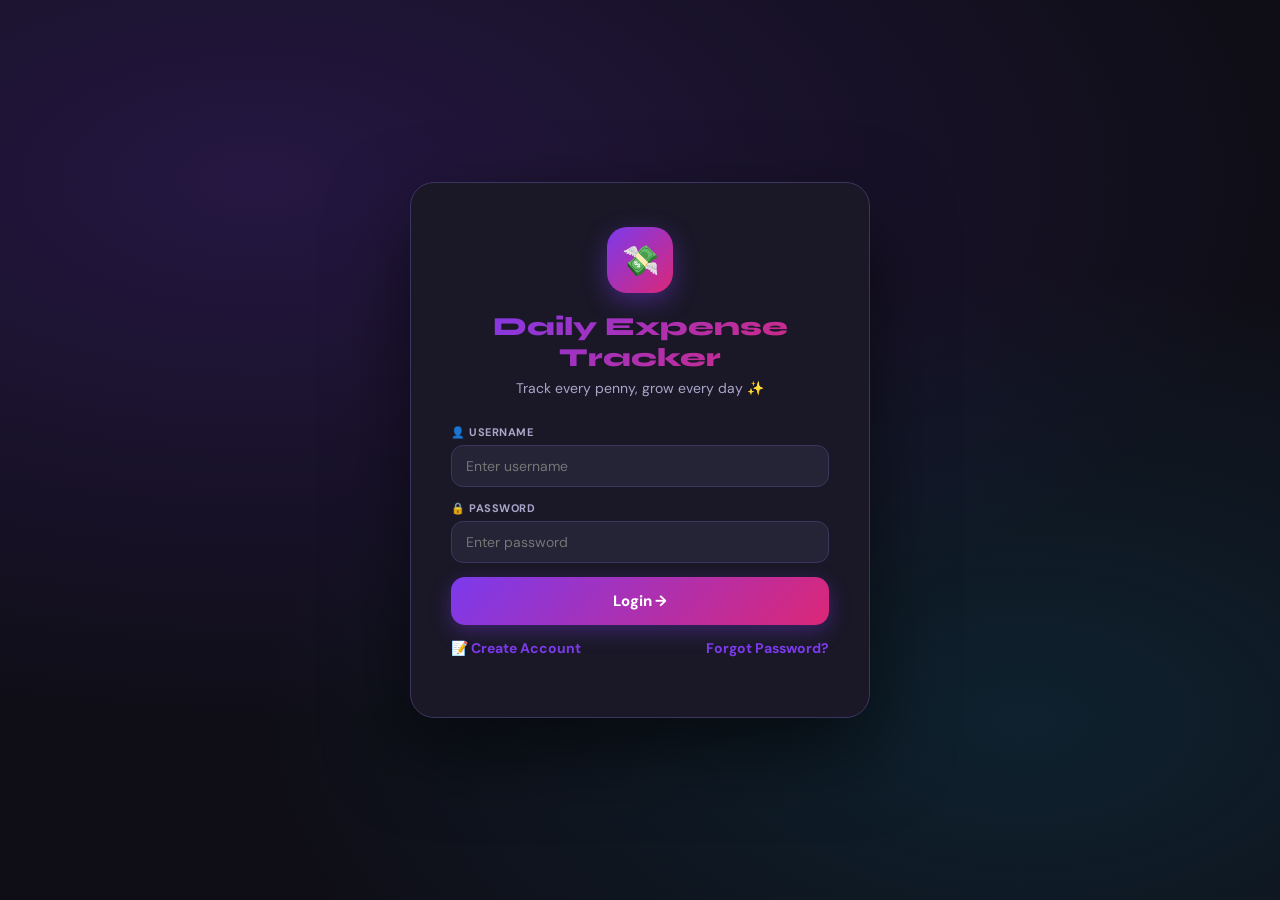
<file: index.html>
<!DOCTYPE html>
<html lang="en">
<head>
<meta charset="UTF-8"/>
<meta name="viewport" content="width=device-width, initial-scale=1.0"/>
<title>💸 Daily Expense Tracker</title>
<link href="https://fonts.googleapis.com/css2?family=Syne:wght@700;800;900&family=DM+Sans:wght@400;500;600;700&display=swap" rel="stylesheet"/>
<style>
/* ═══════════════════════════════════════════
   DAILY EXPENSE TRACKER — ALL STYLES
═══════════════════════════════════════════ */
:root{
  --c1:#7c3aed;--c2:#db2777;--c3:#0891b2;--c4:#059669;--c5:#d97706;
  --bg:#0f0e17;--bg2:#1a1827;--bg3:#252336;--bg4:#2e2b48;
  --text:#f8f7ff;--text2:#a9a6c9;--text3:#6b68a0;--border:#3a3660;
  --g1:linear-gradient(135deg,#7c3aed,#db2777);
  --g2:linear-gradient(135deg,#0891b2,#7c3aed);
  --g3:linear-gradient(135deg,#059669,#0891b2);
  --g4:linear-gradient(135deg,#d97706,#db2777);
  --g5:linear-gradient(135deg,#f59e0b,#ef4444);
  --g6:linear-gradient(135deg,#8b5cf6,#ec4899);
  --g7:linear-gradient(135deg,#06b6d4,#6366f1);
  --g8:linear-gradient(135deg,#10b981,#f59e0b);
}
*{box-sizing:border-box;margin:0;padding:0}
body{font-family:'DM Sans',sans-serif;background:var(--bg);color:var(--text);min-height:100vh;overflow-x:hidden}
h1,h2,h3,.syne{font-family:'Syne',sans-serif}
.hidden{display:none!important}
::-webkit-scrollbar{width:5px}
::-webkit-scrollbar-track{background:var(--bg2)}
::-webkit-scrollbar-thumb{background:var(--bg4);border-radius:99px}

/* INPUTS */
input,select,textarea{
  font-family:'DM Sans',sans-serif;font-size:14px;color:var(--text);
  background:var(--bg3);border:1.5px solid var(--border);border-radius:12px;
  padding:11px 14px;width:100%;outline:none;transition:border-color .2s,box-shadow .2s
}
input:focus,select:focus,textarea:focus{border-color:var(--c1);box-shadow:0 0 0 3px rgba(124,58,237,.15)}
select option{background:var(--bg3);color:var(--text)}
button{font-family:'DM Sans',sans-serif;cursor:pointer;border:none;border-radius:12px;transition:all .18s;font-weight:600}
button:active{transform:scale(.97)}

/* ── AUTH ── */
.auth-bg{
  min-height:100vh;display:flex;align-items:center;justify-content:center;
  padding:20px;background:var(--bg);position:relative;overflow:hidden
}
.auth-bg::before{
  content:'';position:absolute;inset:0;
  background:radial-gradient(ellipse 80% 60% at 20% 20%,rgba(124,58,237,.2),transparent),
             radial-gradient(ellipse 60% 50% at 80% 80%,rgba(8,145,178,.15),transparent);
  pointer-events:none
}
.auth-card{
  background:var(--bg2);border:1px solid var(--border);border-radius:24px;
  padding:44px 40px;width:100%;max-width:460px;position:relative;z-index:1;
  box-shadow:0 32px 80px rgba(0,0,0,.55)
}
.auth-logo{
  width:66px;height:66px;border-radius:20px;background:var(--g1);
  display:flex;align-items:center;justify-content:center;font-size:30px;
  margin:0 auto 18px;box-shadow:0 8px 24px rgba(124,58,237,.4)
}
.auth-title{
  font-size:26px;font-weight:900;text-align:center;margin-bottom:6px;
  background:var(--g1);-webkit-background-clip:text;-webkit-text-fill-color:transparent
}
.auth-sub{color:var(--text2);font-size:14px;text-align:center;margin-bottom:28px}
.field-lbl{font-size:11px;font-weight:700;color:var(--text2);display:block;margin-bottom:6px;text-transform:uppercase;letter-spacing:.5px}
.field-wrap{margin-bottom:14px}
.btn-primary{
  width:100%;padding:14px;background:var(--g1);color:#fff;font-size:15px;
  font-weight:800;border-radius:14px;margin-bottom:14px;
  box-shadow:0 6px 20px rgba(124,58,237,.35)
}
.btn-primary:hover{box-shadow:0 10px 28px rgba(124,58,237,.5);transform:translateY(-1px)}
.btn-link{background:none;color:var(--c1);font-size:14px;font-weight:700;padding:0}
.btn-link:hover{color:var(--c2)}
.btn-back{background:none;color:var(--c1);font-size:14px;font-weight:700;padding:0;display:block;margin-bottom:18px}
.auth-links{display:flex;justify-content:space-between;margin-bottom:16px}
.auth-demo{
  padding:12px 16px;background:var(--bg3);border-radius:12px;font-size:12px;
  color:var(--text2);text-align:center;border:1px dashed var(--border)
}
.auth-demo strong{color:var(--c1)}
.err-box{
  background:rgba(219,39,119,.12);border:1px solid rgba(219,39,119,.3);
  color:#f472b6;padding:11px 16px;border-radius:12px;font-size:13px;
  font-weight:600;margin-bottom:14px
}
.g2{display:grid;grid-template-columns:1fr 1fr;gap:12px}
.g2 .full{grid-column:1/-1}
.terms-row{display:flex;align-items:center;gap:8px;margin:10px 0 14px;font-size:13px;color:var(--text2)}
.terms-row input[type=checkbox]{width:16px;height:16px;accent-color:var(--c1);flex-shrink:0}
.link-clr{color:var(--c1);font-weight:700}

/* STEP DOTS */
.step-dots{display:flex;gap:10px;justify-content:center;margin-bottom:24px}
.step-dot{width:34px;height:34px;border-radius:50%;display:flex;align-items:center;justify-content:center;font-size:13px;font-weight:800;transition:all .3s}
.step-dot.active{background:var(--g4);color:#fff;box-shadow:0 4px 14px rgba(217,119,6,.4)}
.step-dot.done{background:var(--g3);color:#fff}
.step-dot.idle{background:var(--bg4);color:var(--text3)}
.otp-hint{font-size:12px;color:var(--text3);text-align:center;margin-bottom:14px}
.otp-hint strong{color:var(--c1)}
.fp-msg{margin-top:12px;padding:10px 14px;border-radius:10px;font-size:13px;font-weight:600}
.fp-msg.ok{background:rgba(5,150,105,.12);color:#34d399}
.fp-msg.fail{background:rgba(248,113,113,.12);color:#f87171}

/* ── APP LAYOUT ── */
.app-wrap{display:flex;min-height:100vh}
.sidebar{
  width:238px;background:linear-gradient(180deg,#0f0c29,#302b63,#24243e);
  display:flex;flex-direction:column;min-height:100vh;flex-shrink:0;
  border-right:1px solid var(--border)
}
.sb-brand{display:flex;align-items:center;gap:12px;padding:26px 20px 22px;border-bottom:1px solid rgba(255,255,255,.07)}
.sb-logo{width:46px;height:46px;border-radius:14px;background:var(--g1);display:flex;align-items:center;justify-content:center;font-size:22px;flex-shrink:0;box-shadow:0 4px 14px rgba(124,58,237,.35)}
.sb-title{font-size:15px;font-weight:900;color:var(--text)}
.sb-sub{font-size:11px;color:#a78bfa;font-weight:700;letter-spacing:.8px;text-transform:uppercase}
.sb-nav{padding:12px 10px;flex:1}
.sb-btn{
  width:100%;display:flex;align-items:center;gap:10px;padding:11px 14px;
  border-radius:14px;background:transparent;color:rgba(248,247,255,.45);
  font-size:14px;font-weight:500;margin-bottom:3px;text-align:left;
  border-left:3px solid transparent;transition:all .15s
}
.sb-btn:hover{background:rgba(124,58,237,.1);color:var(--text)}
.sb-btn.active{
  background:linear-gradient(135deg,rgba(124,58,237,.28),rgba(219,39,119,.16));
  color:#fff;font-weight:800;border-left-color:#a78bfa
}
.sb-btn span{font-size:18px}
.sb-footer{padding:14px 10px 20px;border-top:1px solid rgba(255,255,255,.07)}
.sb-user-info{display:flex;align-items:center;gap:10px;padding:10px;background:rgba(255,255,255,.05);border-radius:12px;margin-bottom:10px}
.sb-av{width:38px;height:38px;border-radius:50%;display:flex;align-items:center;justify-content:center;font-weight:900;font-size:14px;color:#fff;font-family:'Syne',sans-serif;flex-shrink:0}
.sb-av img{width:38px;height:38px;border-radius:50%;object-fit:cover}
.sb-uname{font-size:13px;font-weight:700;color:var(--text);overflow:hidden;text-overflow:ellipsis;white-space:nowrap}
.sb-uemail{font-size:11px;color:var(--text3);overflow:hidden;text-overflow:ellipsis;white-space:nowrap}
.btn-logout{width:100%;padding:9px 14px;background:rgba(219,39,119,.12);border:1px solid rgba(219,39,119,.25)!important;color:#f472b6;font-size:13px;font-weight:700}
.btn-logout:hover{background:rgba(219,39,119,.22)}

/* MAIN */
.main-col{flex:1;display:flex;flex-direction:column;min-width:0}
.topbar{
  background:var(--bg2);border-bottom:1px solid var(--border);
  padding:16px 26px;display:flex;align-items:center;justify-content:space-between;
  box-shadow:0 2px 12px rgba(0,0,0,.2)
}
.topbar-title{font-size:20px;font-weight:900;background:var(--g1);-webkit-background-clip:text;-webkit-text-fill-color:transparent}
.topbar-date{font-size:12px;color:var(--text2);margin-top:2px}
.btn-pdf{padding:9px 20px;background:var(--g3);color:#fff;font-size:13px;font-weight:700;box-shadow:0 4px 14px rgba(5,150,105,.3)}
.btn-pdf:hover{box-shadow:0 6px 20px rgba(5,150,105,.45);transform:translateY(-1px)}
.content{flex:1;padding:24px;overflow-y:auto;max-height:calc(100vh - 65px)}

/* TAB PAGES */
.tab-page{animation:fadeIn .22s ease}
@keyframes fadeIn{from{opacity:0;transform:translateY(6px)}to{opacity:1;transform:translateY(0)}}

/* STAT CARDS */
.stats-grid{display:grid;grid-template-columns:repeat(auto-fit,minmax(180px,1fr));gap:14px;margin-bottom:22px}
.stat-card{
  border-radius:20px;padding:22px 20px;color:#fff;cursor:pointer;
  position:relative;overflow:hidden;transition:transform .2s,box-shadow .2s;
  box-shadow:0 6px 24px rgba(0,0,0,.2)
}
.stat-card::before{content:'';position:absolute;top:-30%;right:-10%;width:100px;height:100px;border-radius:50%;background:rgba(255,255,255,.07)}
.stat-card:hover{transform:translateY(-4px);box-shadow:0 12px 36px rgba(0,0,0,.28)}
.s-icon{font-size:28px;margin-bottom:10px}
.s-lbl{font-size:11px;font-weight:700;opacity:.75;text-transform:uppercase;letter-spacing:.8px;margin-bottom:4px}
.s-val{font-size:24px;font-weight:900;font-family:'Syne',sans-serif}
.s-sub{font-size:12px;opacity:.7;margin-top:4px}

/* CARDS */
.card{background:var(--bg2);border:1px solid var(--border);border-radius:20px;padding:22px}
.card.no-pad{padding:0;overflow:hidden}
.card-title{font-size:15px;font-weight:800;color:var(--text);margin-bottom:16px}
.two-col{display:grid;grid-template-columns:1.6fr 1fr;gap:14px}

/* BAR */
.bar-wrap{margin-bottom:13px}
.bar-top{display:flex;justify-content:space-between;font-size:13px;margin-bottom:5px}
.bar-bg{height:8px;background:var(--bg4);border-radius:99px;overflow:hidden}
.bar-fill{height:8px;border-radius:99px;transition:width .6s ease}

/* EXPENSE ROWS */
.exp-row{display:flex;align-items:center;gap:12px;padding:13px 18px;border-bottom:1px solid var(--bg3);transition:background .1s}
.exp-row:hover{background:var(--bg3)}
.exp-row:last-child{border-bottom:none}
.exp-icon{width:44px;height:44px;border-radius:13px;display:flex;align-items:center;justify-content:center;font-size:20px;flex-shrink:0}
.exp-desc{font-weight:700;font-size:14px;color:var(--text)}
.exp-meta{font-size:11px;color:var(--text3);margin-top:2px}
.cat-badge{display:inline-block;padding:1px 8px;border-radius:99px;font-size:10px;font-weight:700;margin-right:5px}
.exp-amt{font-weight:900;font-size:16px;font-family:'Syne',sans-serif;color:#f87171}
.btn-del{padding:3px 10px;background:rgba(248,113,113,.1);border:1px solid rgba(248,113,113,.25)!important;color:#f87171;border-radius:7px;font-size:11px;font-weight:700;margin-top:4px;display:block}
.btn-del:hover{background:rgba(248,113,113,.22)}

/* FORM PANEL */
.form-panel{background:var(--bg2);border:2px solid var(--c1);border-radius:20px;padding:26px;margin-bottom:20px;animation:slideDown .25s ease}
@keyframes slideDown{from{opacity:0;transform:translateY(-10px)}to{opacity:1;transform:translateY(0)}}
.panel-title{font-size:15px;font-weight:900;background:var(--g1);-webkit-background-clip:text;-webkit-text-fill-color:transparent;margin-bottom:18px}
.form-actions{display:flex;gap:10px;margin-top:16px}
.btn-save{padding:12px 32px;background:var(--g1);color:#fff;font-size:14px;font-weight:800;border-radius:14px;box-shadow:0 4px 16px rgba(124,58,237,.3)}
.btn-save:hover{box-shadow:0 6px 24px rgba(124,58,237,.45);transform:translateY(-1px)}
.btn-cancel{padding:12px 16px;background:var(--bg4);color:var(--text2);font-size:14px;font-weight:700;border-radius:14px}
.btn-cancel:hover{background:var(--bg3)}
.top-actions{margin-bottom:16px}
.btn-add{padding:10px 24px;background:var(--g1);color:#fff;font-size:14px;font-weight:800;border-radius:14px;box-shadow:0 4px 14px rgba(124,58,237,.3)}
.btn-add:hover{box-shadow:0 6px 20px rgba(124,58,237,.45);transform:translateY(-1px)}

/* FILTER */
.filter-bar{background:var(--bg2);border:1px solid var(--border);border-radius:16px;padding:14px 16px;margin-bottom:14px;display:flex;gap:10px;flex-wrap:wrap;align-items:flex-end}
.fi{min-width:120px}
.fi.grow{flex:1}
.filter-bar input,.filter-bar select{padding:8px 12px;font-size:13px;border-radius:10px}
.btn-clear{padding:8px 14px;background:var(--bg4);color:var(--text2);font-size:13px;border-radius:10px}
.btn-clear:hover{background:var(--bg3)}
.summary-bar{display:flex;justify-content:space-between;align-items:center;padding:10px 16px;background:linear-gradient(135deg,rgba(124,58,237,.1),rgba(8,145,178,.07));border-radius:13px;border:1px solid rgba(124,58,237,.2);margin-bottom:13px;font-size:13px;font-weight:600;color:var(--text2)}
.summary-total{font-size:16px;font-weight:900;font-family:'Syne',sans-serif;background:var(--g4);-webkit-background-clip:text;-webkit-text-fill-color:transparent}

/* PILLS */
.tab-pills{display:flex;gap:5px;background:var(--bg3);padding:5px;border-radius:13px;width:fit-content;margin-bottom:14px}
.pill{padding:7px 16px;border-radius:10px;font-size:13px;font-weight:700;background:transparent;color:var(--text2)}
.pill.active{background:var(--g1);color:#fff;box-shadow:0 2px 10px rgba(124,58,237,.3)}

/* LEDGER */
.led-row{display:flex;align-items:center;gap:12px;padding:13px 18px;border-bottom:1px solid var(--bg3);transition:background .1s}
.led-row:hover{background:var(--bg3)}
.led-row:last-child{border-bottom:none}
.led-row.settled{opacity:.45}
.badge-lent{background:rgba(8,145,178,.15);color:#38bdf8;padding:2px 8px;border-radius:99px;font-size:11px;font-weight:700}
.badge-borrowed{background:rgba(5,150,105,.15);color:#34d399;padding:2px 8px;border-radius:99px;font-size:11px;font-weight:700}
.btn-settle{padding:3px 10px;background:rgba(52,211,153,.1);border:1px solid rgba(52,211,153,.25)!important;color:#34d399;border-radius:7px;font-size:11px;font-weight:700}
.btn-settle.reopen{background:rgba(251,191,36,.1);border-color:rgba(251,191,36,.25)!important;color:#fbbf24}
.type-toggle{display:flex;gap:10px;margin-bottom:16px}
.type-btn{flex:1;padding:12px;border-radius:13px;font-size:14px;font-weight:800;background:var(--bg4);color:var(--text2)}
.type-btn.al{background:var(--g2);color:#fff;box-shadow:0 4px 14px rgba(8,145,178,.3)}
.type-btn.ab{background:var(--g3);color:#fff;box-shadow:0 4px 14px rgba(5,150,105,.3)}

/* BUDGET */
.budget-grid{display:grid;grid-template-columns:repeat(auto-fit,minmax(260px,1fr));gap:14px}
.bud-card{background:var(--bg2);border:1px solid var(--border);border-radius:18px;padding:22px}
.bud-card.over{border-color:rgba(248,113,113,.4)}
.over-badge{font-size:11px;padding:3px 10px;background:rgba(248,113,113,.15);color:#f87171;border-radius:99px;font-weight:800}

/* REPORTS */
.mode-row{display:flex;justify-content:space-between;align-items:center;padding:11px 0;border-bottom:1px solid var(--bg3)}
.mode-row:last-child{border-bottom:none}
.mode-dot{width:12px;height:12px;border-radius:50%;flex-shrink:0}

/* PROFILE */
.profile-banner{height:170px;border-radius:22px 22px 0 0;position:relative;overflow:hidden;cursor:default;transition:filter .2s}
.banner-overlay{position:absolute;inset:0;background:rgba(0,0,0,.38);display:flex;align-items:center;justify-content:center;color:#fff;font-size:14px;font-weight:700;opacity:0;transition:opacity .2s;pointer-events:none}
.profile-banner.editable{cursor:pointer}
.profile-banner.editable:hover .banner-overlay{opacity:1}
.profile-body{padding:0 28px 28px}
.profile-top-row{display:flex;align-items:flex-end;gap:16px;margin-top:-46px;margin-bottom:20px}
.av-wrap{position:relative;display:inline-block;flex-shrink:0}
.av-circle{width:92px;height:92px;border-radius:50%;border:4px solid var(--bg2);box-shadow:0 4px 20px rgba(0,0,0,.4);display:flex;align-items:center;justify-content:center;font-weight:900;font-size:32px;color:#fff;font-family:'Syne',sans-serif;overflow:hidden}
.av-circle img{width:100%;height:100%;object-fit:cover}
.av-edit-btn{position:absolute;bottom:2px;right:2px;width:28px;height:28px;border-radius:50%;background:var(--g1);border:2.5px solid var(--bg2);display:flex;align-items:center;justify-content:center;font-size:13px;cursor:pointer}
.prof-name-col{flex:1;padding-bottom:6px}
.prof-name{font-size:22px;font-weight:900;font-family:'Syne',sans-serif;color:var(--text)}
.prof-sub-txt{font-size:13px;color:var(--text2);margin-top:3px}
.info-grid{display:grid;grid-template-columns:1fr 1fr;gap:12px}
.info-grid .full{grid-column:1/-1}
.info-chip{padding:14px 16px;background:var(--bg3);border-radius:14px;border:1px solid var(--border)}
.ic-lbl{font-size:11px;color:var(--text3);font-weight:700;text-transform:uppercase;letter-spacing:.5px;margin-bottom:4px}
.ic-val{font-size:14px;font-weight:700;color:var(--text)}
.grad-picker{display:flex;gap:8px;flex-wrap:wrap;margin-top:10px}
.gswatch{width:28px;height:28px;border-radius:50%;cursor:pointer;border:2px solid transparent;transition:transform .15s,border-color .15s}
.gswatch:hover{transform:scale(1.15)}
.gswatch.sel{border-color:#fff;transform:scale(1.3)}
.btn-edit-profile{padding:10px 22px;background:var(--g1);color:#fff;font-size:14px;font-weight:800;border-radius:14px;box-shadow:0 4px 14px rgba(124,58,237,.3);white-space:nowrap}
.btn-edit-profile:hover{box-shadow:0 6px 20px rgba(124,58,237,.45);transform:translateY(-1px)}
.btn-prof-save{padding:10px 22px;background:var(--g3);color:#fff;font-size:14px;font-weight:800;border-radius:14px;box-shadow:0 4px 14px rgba(5,150,105,.3)}

/* TOAST */
#toast{position:fixed;bottom:28px;right:28px;padding:14px 22px;border-radius:14px;font-weight:700;font-size:14px;z-index:9999;display:flex;align-items:center;gap:8px;box-shadow:0 8px 32px rgba(0,0,0,.35);transition:opacity .3s,transform .3s}
#toast.success{background:var(--g3);color:#fff}
#toast.error{background:var(--g4);color:#fff}
.empty-state{padding:48px;text-align:center;color:var(--text3);font-size:15px}
</style>
</head>
<body>

<!-- ══════════════════════════════════════
     TOAST
══════════════════════════════════════ -->
<div id="toast" class="hidden"></div>

<!-- ══════════════════════════════════════
     PAGE: LOGIN
══════════════════════════════════════ -->
<div id="pg-login" class="auth-bg">
  <div class="auth-card">
    <div class="auth-logo">💸</div>
    <h1 class="auth-title">Daily Expense Tracker</h1>
    <p class="auth-sub">Track every penny, grow every day ✨</p>
    <div class="field-wrap"><label class="field-lbl">👤 Username</label><input id="li-user" placeholder="Enter username"/></div>
    <div class="field-wrap"><label class="field-lbl">🔒 Password</label><input id="li-pass" type="password" placeholder="Enter password" onkeydown="if(event.key==='Enter')doLogin()"/></div>
    <div id="li-err" class="err-box hidden"></div>
    <button class="btn-primary" onclick="doLogin()">Login →</button>
    <div class="auth-links">
      <button class="btn-link" onclick="goPg('pg-register')">📝 Create Account</button>
      <button class="btn-link" onclick="goPg('pg-forgot')">Forgot Password?</button>
    </div>
  </div>
</div>

<!-- ══════════════════════════════════════
     PAGE: REGISTER
══════════════════════════════════════ -->
<div id="pg-register" class="auth-bg hidden">
  <div class="auth-card" style="max-width:500px">
    <button class="btn-back" onclick="goPg('pg-login')">← Back to Login</button>
    <div class="auth-logo" style="background:var(--g3)">🚀</div>
    <h1 class="auth-title" style="background:var(--g3);-webkit-background-clip:text">Create Account</h1>
    <p class="auth-sub">Join thousands tracking smarter today!</p>
    <div class="g2">
      <div class="field-wrap full"><label class="field-lbl">👤 Full Name</label><input id="rg-name" placeholder="John Doe"/></div>
      <div class="field-wrap full"><label class="field-lbl">📧 Email</label><input id="rg-email" type="email" placeholder="you@email.com"/></div>
      <div class="field-wrap"><label class="field-lbl">🔑 Username</label><input id="rg-user" placeholder="johndoe"/></div>
      <div class="field-wrap"><label class="field-lbl">📱 Phone</label><input id="rg-phone" placeholder="+91 9876543210"/></div>
      <div class="field-wrap"><label class="field-lbl">🔒 Password</label><input id="rg-pass" type="password" placeholder="Min 4 chars"/></div>
      <div class="field-wrap"><label class="field-lbl">🔒 Confirm</label><input id="rg-confirm" type="password" placeholder="Repeat password"/></div>
    </div>
    <div class="terms-row">
      <input type="checkbox" id="rg-terms"/>
      <label for="rg-terms">I agree to <span class="link-clr">Terms & Privacy Policy</span></label>
    </div>
    <div id="rg-err" class="err-box hidden"></div>
    <button class="btn-primary" style="background:var(--g3)" onclick="doRegister()">Create Account 🎉</button>
  </div>
</div>

<!-- ══════════════════════════════════════
     PAGE: FORGOT PASSWORD
══════════════════════════════════════ -->
<div id="pg-forgot" class="auth-bg hidden">
  <div class="auth-card">
    <button class="btn-back" onclick="goPg('pg-login')">← Back to Login</button>
    <div class="auth-logo" style="background:var(--g4)">🔑</div>
    <h1 class="auth-title" style="background:var(--g4);-webkit-background-clip:text">Reset Password</h1>
    <p class="auth-sub">We'll help you get back in</p>
    <div class="step-dots">
      <div class="step-dot active" id="sd1">1</div>
      <div class="step-dot idle" id="sd2">2</div>
      <div class="step-dot idle" id="sd3">3</div>
    </div>
    <div id="fp-s1">
      <div class="field-wrap"><label class="field-lbl">📧 Registered Email</label><input id="fp-email" type="email" placeholder="you@email.com"/></div>
      <button class="btn-primary" style="background:var(--g4)" onclick="fpS1()">Send OTP →</button>
    </div>
    <div id="fp-s2" class="hidden">
      <div class="field-wrap"><label class="field-lbl">🔢 Enter OTP</label><input id="fp-otp" placeholder="123456" style="letter-spacing:8px;font-size:22px;font-weight:800;text-align:center"/></div>
      <p class="otp-hint">Demo OTP: <strong>123456</strong></p>
      <button class="btn-primary" style="background:var(--g4)" onclick="fpS2()">Verify OTP →</button>
    </div>
    <div id="fp-s3" class="hidden">
      <div class="field-wrap"><label class="field-lbl">🔒 New Password</label><input id="fp-newpw" type="password" placeholder="Min 4 characters"/></div>
      <button class="btn-primary" style="background:var(--g3)" onclick="fpS3()">Reset Password ✓</button>
    </div>
    <div id="fp-msg" class="fp-msg hidden"></div>
  </div>
</div>

<!-- ══════════════════════════════════════
     PAGE: MAIN APP
══════════════════════════════════════ -->
<div id="pg-app" class="hidden">
<div class="app-wrap">

  <!-- SIDEBAR -->
  <aside class="sidebar">
    <div class="sb-brand">
      <div class="sb-logo">💸</div>
      <div><div class="sb-title">Daily Expense</div><div class="sb-sub">Tracker Pro</div></div>
    </div>
    <nav class="sb-nav">
      <button class="sb-btn active" onclick="goTab('dashboard')" id="nav-dashboard"><span>🏠</span> Dashboard</button>
      <button class="sb-btn" onclick="goTab('expenses')" id="nav-expenses"><span>💳</span> Expenses</button>
      <button class="sb-btn" onclick="goTab('ledger')" id="nav-ledger"><span>🤝</span> Ledger</button>
      <button class="sb-btn" onclick="goTab('budget')" id="nav-budget"><span>🎯</span> Budget</button>
      <button class="sb-btn" onclick="goTab('reports')" id="nav-reports"><span>📊</span> Reports</button>
      <button class="sb-btn" onclick="goTab('profile')" id="nav-profile"><span>👤</span> Profile</button>
    </nav>
    <div class="sb-footer">
      <div class="sb-user-info"><div class="sb-av" id="sb-av"></div><div class="sb-user-text"><div class="sb-uname" id="sb-uname"></div><div class="sb-uemail" id="sb-uemail"></div></div></div>
      <button class="btn-logout" onclick="doLogout()">🚪 Logout</button>
    </div>
  </aside>

  <!-- MAIN -->
  <div class="main-col">
    <header class="topbar">
      <div><div class="topbar-title" id="topbar-title">Dashboard 🏠</div><div class="topbar-date" id="topbar-date"></div></div>
      <button class="btn-pdf" onclick="doPrint()">🖨️ Print / PDF</button>
    </header>
    <main class="content">

      <!-- DASHBOARD -->
      <div id="tab-dashboard" class="tab-page">
        <div class="stats-grid" id="dash-stats"></div>
        <div class="two-col">
          <div class="card"><div class="card-title">📊 Category Breakdown</div><div id="dash-cats"></div></div>
          <div class="card"><div class="card-title">🕐 Recent Expenses</div><div id="dash-recent"></div></div>
        </div>
        <div class="card" id="dash-pend-wrap" style="margin-top:14px">
          <div class="card-title">⏳ Pending Settlements</div>
          <div id="dash-pend"></div>
        </div>
      </div>

      <!-- EXPENSES -->
      <div id="tab-expenses" class="tab-page hidden">
        <div class="top-actions">
          <button class="btn-add" id="btne" onclick="togExpForm()">✨ Add New Expense</button>
        </div>
        <div id="exp-panel" class="form-panel hidden">
          <div class="panel-title">➕ New Expense</div>
          <div class="g2">
            <div class="field-wrap"><label class="field-lbl">💰 Amount (₹)</label><input id="e-amt" type="number" placeholder="0.00" min="0"/></div>
            <div class="field-wrap"><label class="field-lbl">📅 Date</label><input id="e-date" type="date"/></div>
            <div class="field-wrap full"><label class="field-lbl">📝 Description</label><input id="e-desc" placeholder="What did you spend on?"/></div>
            <div class="field-wrap"><label class="field-lbl">🏷️ Category</label><select id="e-cat"></select></div>
            <div class="field-wrap"><label class="field-lbl">💳 Payment Mode</label><select id="e-mode"></select></div>
          </div>
          <div class="form-actions">
            <button class="btn-save" onclick="addExpense()">Save Expense →</button>
            <button class="btn-cancel" onclick="togExpForm()">Cancel</button>
          </div>
        </div>
        <div class="filter-bar">
          <div class="fi grow"><label class="field-lbl">🔍 Search</label><input id="f-s" placeholder="Search..." oninput="renderExp()"/></div>
          <div class="fi"><label class="field-lbl">Category</label><select id="f-cat" onchange="renderExp()"><option value="">All</option></select></div>
          <div class="fi"><label class="field-lbl">From</label><input id="f-from" type="date" onchange="renderExp()"/></div>
          <div class="fi"><label class="field-lbl">To</label><input id="f-to" type="date" onchange="renderExp()"/></div>
          <button class="btn-clear" onclick="clearF()">Clear</button>
        </div>
        <div class="summary-bar"><span id="exp-cnt" style="color:var(--text2)"></span><span class="summary-total" id="exp-tot"></span></div>
        <div class="card no-pad"><div id="exp-list"></div></div>
      </div>

      <!-- LEDGER -->
      <div id="tab-ledger" class="tab-page hidden">
        <div class="stats-grid" id="led-stats" style="grid-template-columns:repeat(3,1fr)"></div>
        <div class="top-actions" style="margin-top:4px">
          <button class="btn-add" id="btnl" onclick="togLedForm()">➕ Add Entry</button>
        </div>
        <div id="led-panel" class="form-panel hidden">
          <div class="panel-title">➕ New Ledger Entry</div>
          <div class="type-toggle">
            <button id="lt-lent" class="type-btn al" onclick="setLT('lent')">⬆️ I Lent</button>
            <button id="lt-bor" class="type-btn" onclick="setLT('borrowed')">⬇️ I Borrowed</button>
          </div>
          <div class="g2">
            <div class="field-wrap"><label class="field-lbl">👤 Person Name</label><input id="l-name" placeholder="Name"/></div>
            <div class="field-wrap"><label class="field-lbl">💰 Amount (₹)</label><input id="l-amt" type="number" placeholder="0.00"/></div>
            <div class="field-wrap"><label class="field-lbl">📅 Date</label><input id="l-date" type="date"/></div>
            <div class="field-wrap"><label class="field-lbl">📝 Note</label><input id="l-note" placeholder="Reason (optional)"/></div>
          </div>
          <div class="form-actions">
            <button class="btn-save" onclick="addLed()">Save →</button>
            <button class="btn-cancel" onclick="togLedForm()">Cancel</button>
          </div>
        </div>
        <div class="tab-pills">
          <button class="pill active" onclick="setLV('all')" id="lv-all">All</button>
          <button class="pill" onclick="setLV('lent')" id="lv-lent">⬆️ Lent</button>
          <button class="pill" onclick="setLV('borrowed')" id="lv-borrowed">⬇️ Borrowed</button>
          <button class="pill" onclick="setLV('pending')" id="lv-pending">⏳ Pending</button>
        </div>
        <div class="card no-pad"><div id="led-list"></div></div>
      </div>

      <!-- BUDGET -->
      <div id="tab-budget" class="tab-page hidden">
        <div class="card" style="margin-bottom:20px">
          <div class="card-title">🎯 Set Monthly Budget</div>
          <div class="filter-bar" style="margin-bottom:0;border:none;padding:0;background:transparent">
            <div class="fi grow"><label class="field-lbl">Category</label><select id="b-cat"></select></div>
            <div class="fi grow"><label class="field-lbl">💰 Monthly Limit (₹)</label><input id="b-lim" type="number" placeholder="5000"/></div>
            <button class="btn-save" style="margin-top:22px" onclick="saveBud()">Save</button>
          </div>
        </div>
        <div id="bud-grid" class="budget-grid"></div>
      </div>

      <!-- REPORTS -->
      <div id="tab-reports" class="tab-page hidden">
        <div class="filter-bar" style="margin-bottom:20px">
          <div class="fi"><label class="field-lbl">📅 Month</label><select id="rp-month" onchange="renderRep()"></select></div>
          <button class="btn-pdf" style="margin-top:22px" onclick="doPrint()">📄 Download PDF</button>
        </div>
        <div class="stats-grid" id="rp-stats"></div>
        <div class="two-col" style="margin-top:14px">
          <div class="card"><div class="card-title">📊 Category Breakdown</div><div id="rp-cats"></div></div>
          <div class="card"><div class="card-title">💳 Payment Modes</div><div id="rp-modes"></div></div>
        </div>
      </div>

      <!-- PROFILE -->
      <div id="tab-profile" class="tab-page hidden" style="max-width:700px">
        <div class="card no-pad" style="border-radius:22px;overflow:hidden;margin-bottom:16px">
          <div class="profile-banner" id="prof-banner" onclick="bannerClick()">
            <div class="banner-overlay" id="banner-ov">🖼️ Change Banner</div>
          </div>
          <input type="file" accept="image/*" id="bannerInput" style="display:none" onchange="loadBanner(this)"/>
          <input type="file" accept="image/*" id="avatarInput" style="display:none" onchange="loadAvatar(this)"/>
          <div class="profile-body">
            <div class="profile-top-row">
              <div class="av-wrap">
                <div class="av-circle" id="prof-av"></div>
                <div class="av-edit-btn hidden" id="av-edit" onclick="avatarInput.click()">📷</div>
              </div>
              <div class="prof-name-col">
                <div class="prof-name" id="prof-nm"></div>
                <div class="prof-sub-txt" id="prof-st"></div>
              </div>
              <div id="prof-actions"></div>
            </div>
            <!-- VIEW -->
            <div id="prof-view">
              <div class="info-grid">
                <div class="info-chip"><div class="ic-lbl">📧 Email</div><div class="ic-val" id="pv-email"></div></div>
                <div class="info-chip"><div class="ic-lbl">📱 Phone</div><div class="ic-val" id="pv-phone"></div></div>
                <div class="info-chip"><div class="ic-lbl">👤 Username</div><div class="ic-val" id="pv-user"></div></div>
                <div class="info-chip"><div class="ic-lbl">📅 Joined</div><div class="ic-val" id="pv-join"></div></div>
                <div class="info-chip full" id="bio-chip"><div class="ic-lbl">💬 Bio</div><div class="ic-val" id="pv-bio"></div></div>
              </div>
            </div>
            <!-- EDIT -->
            <div id="prof-edit" class="hidden">
              <div class="g2">
                <div class="field-wrap full"><label class="field-lbl">👤 Full Name</label><input id="pe-name"/></div>
                <div class="field-wrap"><label class="field-lbl">📧 Email</label><input id="pe-email" type="email"/></div>
                <div class="field-wrap"><label class="field-lbl">📱 Phone</label><input id="pe-phone" placeholder="+91 XXXXXXXXXX"/></div>
                <div class="field-wrap full"><label class="field-lbl">💬 Bio</label><textarea id="pe-bio" rows="2" placeholder="Tell something about yourself..."></textarea></div>
              </div>
              <label class="field-lbl" style="margin-top:14px;display:block">🎨 Banner Color</label>
              <div class="grad-picker" id="grad-picker"></div>
            </div>
          </div>
        </div>
        <div class="stats-grid" id="prof-stats" style="grid-template-columns:repeat(3,1fr)"></div>
      </div>

    </main>
  </div>
</div>
</div>

<!-- ══════════════════════════════════════  JAVASCRIPT  ══════════════════════════════════════ -->
<script>
// ═══ CONSTANTS ═══
const GRADS=['var(--g1)','var(--g2)','var(--g3)','var(--g4)','var(--g5)','var(--g6)','var(--g7)','var(--g8)'];
const GRADS_CSS=['linear-gradient(135deg,#7c3aed,#db2777)','linear-gradient(135deg,#0891b2,#7c3aed)','linear-gradient(135deg,#059669,#0891b2)','linear-gradient(135deg,#d97706,#db2777)','linear-gradient(135deg,#f59e0b,#ef4444)','linear-gradient(135deg,#8b5cf6,#ec4899)','linear-gradient(135deg,#06b6d4,#6366f1)','linear-gradient(135deg,#10b981,#f59e0b)'];
const CC={'Food & Dining':'#7c3aed','Transport':'#0891b2','Shopping':'#d97706','Bills & Utilities':'#059669','Medical':'#ef4444','Entertainment':'#db2777','Education':'#8b5cf6','Rent & Housing':'#14b8a6','Personal Care':'#f97316','Other':'#6b7280'};
const CI={'Food & Dining':'🍽️','Transport':'🚗','Shopping':'🛍️','Bills & Utilities':'💡','Medical':'💊','Entertainment':'🎬','Education':'📚','Rent & Housing':'🏠','Personal Care':'💅','Other':'📦'};
const MC={'Cash':'#10b981','UPI':'#7c3aed','Card':'#d97706','Net Banking':'#0891b2','Cheque':'#8b5cf6','Wallet':'#db2777'};
const CATS=Object.keys(CC);
const MODES=['Cash','UPI','Card','Net Banking','Cheque','Wallet'];

// ═══ DATABASE ═══
const DB={
  users:[
    {id:1,name:'John Doe',email:'john@example.com',username:'john',password:'1234',phone:'9876543210',joinDate:'2024-01-01',bio:'Tracking every penny! 💪',avatar:null,bannerImg:null,bannerGrad:0},
    {id:2,name:'Admin User',email:'admin@example.com',username:'admin',password:'admin123',phone:'',joinDate:'2024-01-01',bio:'',avatar:null,bannerImg:null,bannerGrad:1}
  ],
  expenses:[
    {id:1,userId:1,amount:45.50,category:'Food & Dining',description:'Lunch at cafe',date:'2025-05-08',mode:'UPI'},
    {id:2,userId:1,amount:120.00,category:'Transport',description:'Uber ride to office',date:'2025-05-08',mode:'Card'},
    {id:3,userId:1,amount:899.00,category:'Shopping',description:'New shoes',date:'2025-05-07',mode:'Card'},
    {id:4,userId:1,amount:299.00,category:'Bills & Utilities',description:'Electricity bill',date:'2025-05-06',mode:'Net Banking'},
    {id:5,userId:1,amount:55.00,category:'Food & Dining',description:'Coffee & snacks',date:'2025-05-05',mode:'Cash'},
    {id:6,userId:1,amount:1500.0,category:'Rent & Housing',description:'Apartment rent',date:'2025-05-04',mode:'Net Banking'},
    {id:7,userId:1,amount:200.00,category:'Entertainment',description:'Movie tickets',date:'2025-05-03',mode:'UPI'},
    {id:8,userId:1,amount:350.00,category:'Medical',description:'Pharmacy',date:'2025-05-02',mode:'Cash'},
  ],
  ledger:[
    {id:1,userId:1,type:'lent',name:'Rahul Sharma',amount:500,date:'2025-05-05',note:'Dinner split',settled:false},
    {id:2,userId:1,type:'borrowed',name:'Amit Kumar',amount:1000,date:'2025-05-03',note:'Emergency',settled:false},
    {id:3,userId:1,type:'lent',name:'Priya Singh',amount:200,date:'2025-04-30',note:'Cab fare',settled:true},
    {id:4,userId:1,type:'borrowed',name:'Neha Gupta',amount:300,date:'2025-04-28',note:'Grocery',settled:true},
  ],
  budgets:[
    {id:1,userId:1,category:'Food & Dining',limit:3000},
    {id:2,userId:1,category:'Transport',limit:2000},
    {id:3,userId:1,category:'Shopping',limit:5000},
  ]
};

const STORAGE_KEY='expenseTrackerData';

function saveData(){
  const payload={
    users:DB.users,
    expenses:DB.expenses,
    ledger:DB.ledger,
    budgets:DB.budgets,
    nextId:NID
  };
  localStorage.setItem(STORAGE_KEY,JSON.stringify(payload));
}

function loadData(){
  try{
    const stored=localStorage.getItem(STORAGE_KEY);
    if(stored){
      const payload=JSON.parse(stored);
      if(payload&&payload.users){
        DB.users=payload.users;
        DB.expenses=payload.expenses||[];
        DB.ledger=payload.ledger||[];
        DB.budgets=payload.budgets||[];
        NID={
          e:payload.nextId?.e||NID.e,
          l:payload.nextId?.l||NID.l,
          u:payload.nextId?.u||NID.u
        };
      }
    }
  }catch(err){console.warn('Unable to load saved data',err);}
}

let NID={e:9,l:5,u:3};
let CU=null;
let fpUser=null;
let addE=false,addL=false,ledT='lent',ledV='all',profEd=false,selGrad=0;

const fmt=n=>'₹'+parseFloat(n).toLocaleString('en-IN',{minimumFractionDigits:2,maximumFractionDigits:2});
const tod=()=>new Date().toISOString().split('T')[0];
const ini=n=>n.split(' ').map(w=>w[0]).join('').toUpperCase().slice(0,2);
const sm=(a,k)=>a.reduce((s,e)=>s+(k?e[k]:e),0);
const uExp=()=>DB.expenses.filter(e=>e.userId===CU.id);
const uLed=()=>DB.ledger.filter(l=>l.userId===CU.id);
const uBud=()=>DB.budgets.filter(b=>b.userId===CU.id);
function cTot(exps){const c={};exps.forEach(e=>c[e.category]=(c[e.category]||0)+e.amount);return c;}

// ═══ TOAST ═══
function toast(msg,type='success'){
  const t=document.getElementById('toast');
  t.textContent=(type==='success'?'✅ ':'❌ ')+msg;
  t.className=type;t.classList.remove('hidden');
  t.style.opacity='1';t.style.transform='translateY(0)';
  setTimeout(()=>{t.style.opacity='0';t.style.transform='translateY(10px)';setTimeout(()=>t.classList.add('hidden'),300);},2800);
}

// ═══ PAGE NAV ═══
function goPg(id){
  ['pg-login','pg-register','pg-forgot','pg-app'].forEach(p=>document.getElementById(p).classList.add('hidden'));
  document.getElementById(id).classList.remove('hidden');
}

// ═══ AUTH ═══
function doLogin(){
  const u=document.getElementById('li-user').value.trim();
  const p=document.getElementById('li-pass').value;
  const user=DB.users.find(x=>x.username===u&&x.password===p);
  if(user){
    CU=user;
    toast('Login successful! 🎉');
    initApp();
  } else {
    const e=document.getElementById('li-err');
    e.textContent='❌ Invalid username or password!';
    e.classList.remove('hidden');
    setTimeout(()=>e.classList.add('hidden'),3000);
  }
}

function doRegister(){
  const name=document.getElementById('rg-name').value.trim();
  const email=document.getElementById('rg-email').value.trim();
  const user=document.getElementById('rg-user').value.trim();
  const phone=document.getElementById('rg-phone').value.trim();
  const pass=document.getElementById('rg-pass').value;
  const confirm=document.getElementById('rg-confirm').value;
  const terms=document.getElementById('rg-terms').checked;
  const err=document.getElementById('rg-err');
  const se=m=>{err.textContent='❌ '+m;err.classList.remove('hidden');setTimeout(()=>err.classList.add('hidden'),3500)};
  if(!name||!email||!user||!pass)return se('All fields are required!');
  if(pass!==confirm)return se('Passwords do not match!');
  if(pass.length<4)return se('Password must be at least 4 characters!');
  if(!terms)return se('Please accept Terms & Privacy Policy!');
  if(DB.users.find(u=>u.username===user))return se('Username already taken!');
  if(DB.users.find(u=>u.email===email))return se('Email already registered!');
  const newUser={id:NID.u++,name,email,username:user,password:pass,phone,joinDate:tod(),bio:'',avatar:null,bannerImg:null,bannerGrad:0};
  DB.users.push(newUser);
  saveData();
  CU=newUser;
  toast('Account created and logged in! 🎉');
  initApp();
}

let fpSt=1;
function setFpSt(s){
  fpSt=s;
  ['fp-s1','fp-s2','fp-s3'].forEach((id,i)=>{document.getElementById(id).classList.toggle('hidden',i!==s-1);});
  ['sd1','sd2','sd3'].forEach((id,i)=>{document.getElementById(id).className='step-dot '+(i+1<s?'done':i+1===s?'active':'idle');});
}
function fpMsg(m,t='ok'){const e=document.getElementById('fp-msg');e.textContent=m;e.className='fp-msg '+t;e.classList.remove('hidden');setTimeout(()=>e.classList.add('hidden'),3000);}
function fpS1(){
  const email=document.getElementById('fp-email').value.trim();
  fpUser=DB.users.find(u=>u.email===email);
  if(!fpUser){fpMsg('❌ Email not found!','fail');return;}
  fpMsg('✅ OTP sent! Use: 123456','ok');
  setTimeout(()=>setFpSt(2),1500);
}
function fpS2(){
  if(document.getElementById('fp-otp').value.trim()!=='123456'){fpMsg('❌ Wrong OTP! Use 123456','fail');return;}
  setFpSt(3);
}
function fpS3(){
  const p=document.getElementById('fp-newpw').value;
  if(p.length<4){fpMsg('❌ Password too short!','fail');return;}
  if(!fpUser){fpMsg('❌ Please verify email first.','fail');return;}
  fpUser.password=p;
  const idx=DB.users.findIndex(u=>u.id===fpUser.id);
  if(idx>-1)DB.users[idx].password=p;
  saveData();
  fpMsg('✅ Password reset! Please login.','ok');
  setTimeout(()=>{setFpSt(1);goPg('pg-login');},1500);
}
function doLogout(){
  CU=null;
  goPg('pg-login');
}

// ═══ APP INIT ═══
function initApp(){
  goPg('pg-app');
  document.getElementById('topbar-date').textContent=new Date().toLocaleDateString('en-IN',{weekday:'long',year:'numeric',month:'long',day:'numeric'});
  // Populate selects
  CATS.forEach(c=>{
    ['e-cat','f-cat','b-cat'].forEach(id=>{
      const el=document.getElementById(id);
      if(!el)return;
      if(id==='f-cat'&&!el.querySelector('[value=""]')){const o=document.createElement('option');o.value='';o.textContent='All';el.prepend(o);}
      if(!el.querySelector(`[value="${c}"]`)){const o=document.createElement('option');o.value=c;o.textContent=c;el.appendChild(o);}
    });
  });
  MODES.forEach(m=>{const el=document.getElementById('e-mode');if(el&&!el.querySelector(`[value="${m}"]`)){const o=document.createElement('option');o.value=m;o.textContent=m;el.appendChild(o);}});
  document.getElementById('e-date').value=tod();
  document.getElementById('l-date').value=tod();
  updateSB();
  goTab('dashboard');
}

const TAB_LBL={dashboard:'Dashboard 🏠',expenses:'Expenses 💳',ledger:'Ledger 🤝',budget:'Budget 🎯',reports:'Reports 📊',profile:'Profile 👤'};

function goTab(tab){
  document.querySelectorAll('.sb-btn').forEach(b=>b.classList.remove('active'));
  document.getElementById('nav-'+tab).classList.add('active');
  document.querySelectorAll('.tab-page').forEach(t=>t.classList.add('hidden'));
  document.getElementById('tab-'+tab).classList.remove('hidden');
  document.getElementById('topbar-title').textContent=TAB_LBL[tab];
  if(tab==='dashboard')rDash();
  if(tab==='expenses')renderExp();
  if(tab==='ledger')renderLed();
  if(tab==='budget')renderBud();
  if(tab==='reports')renderRep();
  if(tab==='profile')renderProf();
}

function updateSB(){
  const u=CU;
  document.getElementById('sb-uname').textContent=u.name;
  document.getElementById('sb-uemail').textContent=u.email;
  const av=document.getElementById('sb-av');
  if(u.avatar){av.innerHTML=`<img src="${u.avatar}" style="width:38px;height:38px;border-radius:50%;object-fit:cover"/>`;}
  else{av.innerHTML='';av.textContent=ini(u.name);av.style.background=GRADS_CSS[u.id%GRADS_CSS.length];}
}

function statCard(icon,lbl,val,sub,g,onclick=''){
  return `<div class="stat-card" style="background:${g}" ${onclick?'onclick="'+onclick+'"':''}>
    <div class="s-icon">${icon}</div><div class="s-lbl">${lbl}</div>
    <div class="s-val">${val}</div>${sub?`<div class="s-sub">${sub}</div>`:''}
  </div>`;
}

// ═══ DASHBOARD ═══
function rDash(){
  const exps=uExp(),leds=uLed();
  const mn=tod().slice(0,7);
  const mExp=exps.filter(e=>e.date.startsWith(mn));
  const tM=sm(mExp,'amount'),tT=sm(exps.filter(e=>e.date===tod()),'amount');
  const tL=sm(leds.filter(l=>l.type==='lent'&&!l.settled),'amount');
  const tB=sm(leds.filter(l=>l.type==='borrowed'&&!l.settled),'amount');

  document.getElementById('dash-stats').innerHTML=[
    statCard('📅','This Month',fmt(tM),'Total expenses',GRADS_CSS[0],"goTab('expenses')"),
    statCard('☀️','Today',fmt(tT),'Spent today',GRADS_CSS[3],"goTab('expenses')"),
    statCard('⬆️','Lent Out',fmt(tL),'Pending recovery',GRADS_CSS[1],"goTab('ledger')"),
    statCard('⬇️','Borrowed',fmt(tB),'To be returned',GRADS_CSS[2],"goTab('ledger')"),
  ].join('');

  const cats=cTot(mExp);const tot=tM||1;
  document.getElementById('dash-cats').innerHTML=Object.entries(cats).sort((a,b)=>b[1]-a[1]).map(([cat,amt])=>{
    const pct=Math.round(amt/tot*100);const col=CC[cat]||'#7c3aed';
    return `<div class="bar-wrap"><div class="bar-top"><span style="font-weight:700">${CI[cat]} ${cat}</span><span style="color:var(--text2)">${fmt(amt)} <span style="color:var(--text3);font-size:11px">(${pct}%)</span></span></div><div class="bar-bg"><div class="bar-fill" style="width:${pct}%;background:${col};box-shadow:0 0 8px ${col}66"></div></div></div>`;
  }).join('')||'<p style="color:var(--text3);font-size:13px">No expenses this month</p>';

  const recent=[...exps].sort((a,b)=>b.date.localeCompare(a.date)).slice(0,6);
  document.getElementById('dash-recent').innerHTML=recent.map(e=>{
    const col=CC[e.category]||'#7c3aed';
    return `<div style="display:flex;align-items:center;gap:10px;padding:8px 0;border-bottom:1px solid var(--bg3)">
      <div style="width:36px;height:36px;border-radius:10px;background:${col}22;display:flex;align-items:center;justify-content:center;font-size:16px;flex-shrink:0">${CI[e.category]}</div>
      <div style="flex:1;min-width:0"><div style="font-size:13px;font-weight:700;white-space:nowrap;overflow:hidden;text-overflow:ellipsis">${e.description}</div><div style="font-size:11px;color:var(--text3)">${e.date}</div></div>
      <div style="font-size:14px;font-weight:900;color:#f87171;flex-shrink:0">${fmt(e.amount)}</div>
    </div>`;
  }).join('');

  const pend=leds.filter(l=>!l.settled);
  const pw=document.getElementById('dash-pend-wrap');
  if(!pend.length){pw.style.display='none';return;}pw.style.display='';
  document.getElementById('dash-pend').innerHTML=`<div style="display:grid;grid-template-columns:repeat(auto-fit,minmax(200px,1fr));gap:10px">
  ${pend.map(l=>{const iL=l.type==='lent';return`<div style="padding:14px;border-radius:14px;background:${iL?'rgba(8,145,178,.12)':'rgba(5,150,105,.12)'};border:1.5px solid ${iL?'rgba(8,145,178,.3)':'rgba(5,150,105,.3)'}"><div style="display:flex;justify-content:space-between"><span style="font-weight:800">${l.name}</span><span style="font-weight:900;color:${iL?'#38bdf8':'#34d399'}">${fmt(l.amount)}</span></div><div style="font-size:12px;color:var(--text3);margin-top:4px">${iL?'⬆️ You lent':'⬇️ You borrowed'} • ${l.date}</div></div>`;}).join('')}</div>`;
}

// ═══ EXPENSES ═══
function togExpForm(){
  addE=!addE;
  document.getElementById('exp-panel').classList.toggle('hidden',!addE);
  const b=document.getElementById('btne');b.textContent=addE?'✕ Cancel':'✨ Add New Expense';
  b.style.background=addE?'var(--bg4)':'var(--g1)';b.style.color=addE?'var(--text2)':'#fff';
}
function addExpense(){
  const amt=parseFloat(document.getElementById('e-amt').value);
  const desc=document.getElementById('e-desc').value.trim();
  const cat=document.getElementById('e-cat').value;
  const date=document.getElementById('e-date').value;
  const mode=document.getElementById('e-mode').value;
  if(!amt||amt<=0||!desc||!date){toast('Please fill all fields!','error');return;}
  DB.expenses.unshift({id:NID.e++,userId:CU.id,amount:amt,category:cat,description:desc,date,mode});
  saveData();
  document.getElementById('e-amt').value='';document.getElementById('e-desc').value='';
  togExpForm();toast('Expense added! ✅');renderExp();
}
function clearF(){['f-s','f-from','f-to'].forEach(id=>document.getElementById(id).value='');document.getElementById('f-cat').value='';renderExp();}
function delExp(id){DB.expenses=DB.expenses.filter(e=>e.id!==id);saveData();renderExp();toast('Deleted');}
function renderExp(){
  const s=document.getElementById('f-s').value.toLowerCase();
  const fc=document.getElementById('f-cat').value;
  const ff=document.getElementById('f-from').value;
  const ft=document.getElementById('f-to').value;
  let ex=uExp().filter(e=>(!fc||e.category===fc)&&(!ff||e.date>=ff)&&(!ft||e.date<=ft)&&(!s||e.description.toLowerCase().includes(s))).sort((a,b)=>b.date.localeCompare(a.date));
  const tot=sm(ex,'amount');
  document.getElementById('exp-cnt').textContent=ex.length+' records';
  document.getElementById('exp-tot').textContent='Total: '+fmt(tot);
  if(!ex.length){document.getElementById('exp-list').innerHTML='<div class="empty-state">😕 No expenses found</div>';return;}
  document.getElementById('exp-list').innerHTML=ex.map(e=>{
    const col=CC[e.category]||'#7c3aed';
    return`<div class="exp-row"><div class="exp-icon" style="background:${col}18">${CI[e.category]}</div>
    <div style="flex:1;min-width:0"><div class="exp-desc">${e.description}</div>
    <div class="exp-meta"><span class="cat-badge" style="background:${col}18;color:${col}">${e.category}</span>${e.mode} • ${e.date}</div></div>
    <div style="text-align:right;flex-shrink:0"><div class="exp-amt">${fmt(e.amount)}</div><button class="btn-del" onclick="delExp(${e.id})">Delete</button></div></div>`;
  }).join('');
}

// ═══ LEDGER ═══
function togLedForm(){
  addL=!addL;
  document.getElementById('led-panel').classList.toggle('hidden',!addL);
  const b=document.getElementById('btnl');b.textContent=addL?'✕ Cancel':'➕ Add Entry';
  b.style.background=addL?'var(--bg4)':'var(--g1)';b.style.color=addL?'var(--text2)':'#fff';
}
function setLT(t){
  ledT=t;
  document.getElementById('lt-lent').className='type-btn'+(t==='lent'?' al':'');
  document.getElementById('lt-bor').className='type-btn'+(t==='borrowed'?' ab':'');
}
function setLV(v){
  ledV=v;
  ['all','lent','borrowed','pending'].forEach(x=>document.getElementById('lv-'+x).className='pill'+(v===x?' active':''));
  renderLed();
}
function addLed(){
  const name=document.getElementById('l-name').value.trim();
  const amt=parseFloat(document.getElementById('l-amt').value);
  const date=document.getElementById('l-date').value;
  const note=document.getElementById('l-note').value.trim();
  if(!name||!amt||amt<=0){toast('Fill all fields!','error');return;}
  DB.ledger.unshift({id:NID.l++,userId:CU.id,type:ledT,name,amount:amt,date,note,settled:false});
  saveData();
  document.getElementById('l-name').value='';document.getElementById('l-amt').value='';document.getElementById('l-note').value='';
  togLedForm();toast('Entry added!');renderLed();
}
function settleLed(id){DB.ledger=DB.ledger.map(l=>l.id===id?{...l,settled:!l.settled}:l);saveData();toast('Updated!');renderLed();}
function delLed(id){DB.ledger=DB.ledger.filter(l=>l.id!==id);saveData();toast('Deleted');renderLed();}
function renderLed(){
  const leds=uLed();
  const tL=sm(leds.filter(l=>l.type==='lent'&&!l.settled),'amount');
  const tB=sm(leds.filter(l=>l.type==='borrowed'&&!l.settled),'amount');
  document.getElementById('led-stats').innerHTML=[
    statCard('⬆️','You Lent (Pending)',fmt(tL),'',GRADS_CSS[1]),
    statCard('⬇️','You Borrowed (Pending)',fmt(tB),'',GRADS_CSS[2]),
    statCard('💰','Net Balance',fmt(Math.abs(tL-tB)),tL>=tB?'In your favor ✅':'You owe more ⚠️',tL>=tB?GRADS_CSS[3]:GRADS_CSS[0]),
  ].join('');
  const fil=leds.filter(l=>ledV==='lent'?l.type==='lent':ledV==='borrowed'?l.type==='borrowed':ledV==='pending'?!l.settled:true);
  if(!fil.length){document.getElementById('led-list').innerHTML='<div class="empty-state">No entries found</div>';return;}
  document.getElementById('led-list').innerHTML=fil.map(l=>{
    const iL=l.type==='lent';
    return`<div class="led-row ${l.settled?'settled':''}">
      <div style="width:44px;height:44px;border-radius:13px;background:${iL?'rgba(8,145,178,.15)':'rgba(5,150,105,.15)'};display:flex;align-items:center;justify-content:center;font-size:22px;flex-shrink:0">${iL?'⬆️':'⬇️'}</div>
      <div style="flex:1"><div style="font-weight:800;font-size:14px">${l.name} <span class="${iL?'badge-lent':'badge-borrowed'}">${iL?'Lent':'Borrowed'}</span></div>
      <div style="font-size:12px;color:var(--text3);margin-top:2px">${iL?'You lent':'You borrowed'} • ${l.date}${l.note?' • '+l.note:''}</div></div>
      <div style="text-align:right;flex-shrink:0">
        <div style="font-weight:900;font-size:16px;font-family:'Syne',sans-serif;color:${iL?'#38bdf8':'#34d399'}">${fmt(l.amount)}</div>
        <div style="display:flex;gap:4px;margin-top:4px;justify-content:flex-end">
          <button class="btn-settle ${l.settled?'reopen':''}" onclick="settleLed(${l.id})">${l.settled?'Reopen':'✓ Settle'}</button>
          <button class="btn-del" onclick="delLed(${l.id})">Del</button>
        </div>
      </div>
    </div>`;
  }).join('');
}

// ═══ BUDGET ═══
function saveBud(){
  const cat=document.getElementById('b-cat').value;
  const lim=parseFloat(document.getElementById('b-lim').value);
  if(!lim||lim<=0){toast('Enter valid amount!','error');return;}
  const ex=DB.budgets.find(b=>b.category===cat&&b.userId===CU.id);
  if(ex) ex.limit=lim;
  else DB.budgets.push({id:Date.now(),userId:CU.id,category:cat,limit:lim});
  saveData();
  document.getElementById('b-lim').value='';toast('Budget saved! 🎯');renderBud();
}
function renderBud(){
  const buds=uBud();
  const cats=cTot(uExp().filter(e=>e.date.startsWith(tod().slice(0,7))));
  if(!buds.length){document.getElementById('bud-grid').innerHTML='<div style="grid-column:1/-1;padding:48px;text-align:center;color:var(--text3);background:var(--bg2);border-radius:20px;border:1px solid var(--border)">🎯 No budgets yet. Set one above!</div>';return;}
  document.getElementById('bud-grid').innerHTML=buds.map(b=>{
    const sp=cats[b.category]||0;const pct=Math.min(Math.round(sp/b.limit*100),100);const ov=sp>b.limit;
    const bc=ov?'#f87171':pct>75?'#fbbf24':'#34d399';
    return`<div class="bud-card ${ov?'over':''}">
      <div style="display:flex;justify-content:space-between;align-items:center;margin-bottom:14px"><span style="font-weight:800;font-size:15px">${CI[b.category]} ${b.category}</span>${ov?'<span class="over-badge">⚠️ Over!</span>':''}</div>
      <div style="display:flex;justify-content:space-between;font-size:13px;margin-bottom:10px">
        <span style="color:var(--text2)">Spent: <strong style="color:${ov?'#f87171':'var(--text)'}">${fmt(sp)}</strong></span>
        <span style="color:var(--text2)">Limit: <strong>${fmt(b.limit)}</strong></span>
      </div>
      <div class="bar-bg" style="height:10px"><div class="bar-fill" style="width:${pct}%;background:${bc};box-shadow:0 0 8px ${bc}66"></div></div>
      <div style="display:flex;justify-content:space-between;font-size:12px;margin-top:7px;font-weight:700">
        <span style="color:var(--text3)">${pct}% used</span>
        <span style="color:${ov?'#f87171':'#34d399'}">${ov?fmt(sp-b.limit)+' over':fmt(b.limit-sp)+' left'}</span>
      </div>
    </div>`;
  }).join('');
}

// ═══ REPORTS ═══
function renderRep(){
  const exps=uExp();
  const months=[...new Set(exps.map(e=>e.date.slice(0,7)))].sort().reverse();
  const sel=document.getElementById('rp-month');const prev=sel.value;
  sel.innerHTML=months.map(m=>`<option${m===prev?' selected':''}>${m}</option>`).join('');
  if(!sel.value&&months.length)sel.value=months[0];
  const selM=sel.value||tod().slice(0,7);
  const me=exps.filter(e=>e.date.startsWith(selM));
  const tot=sm(me,'amount');const cats=cTot(me);const modes={};me.forEach(e=>modes[e.mode]=(modes[e.mode]||0)+e.amount);
  const top=Object.entries(cats).sort((a,b)=>b[1]-a[1])[0];
  document.getElementById('rp-stats').innerHTML=[
    statCard('💳','Total Spent',fmt(tot),'',GRADS_CSS[0]),
    statCard('🧾','Transactions',me.length,'',GRADS_CSS[1]),
    statCard('🏆','Top Category',top?CI[top[0]]:'—',top?top[0]+' ('+fmt(top[1])+')':'No data',GRADS_CSS[3]),
    statCard('📊','Daily Average',fmt(tot/30),'',GRADS_CSS[2]),
  ].join('');
  document.getElementById('rp-cats').innerHTML=Object.entries(cats).sort((a,b)=>b[1]-a[1]).map(([cat,amt])=>{
    const pct=Math.round(amt/tot*100);const col=CC[cat]||'#7c3aed';
    return`<div class="bar-wrap"><div class="bar-top"><span style="font-weight:700">${CI[cat]} ${cat}</span><span style="color:var(--text2)">${fmt(amt)} (${pct}%)</span></div><div class="bar-bg"><div class="bar-fill" style="width:${pct}%;background:${col};box-shadow:0 0 8px ${col}55"></div></div></div>`;
  }).join('')||'<p style="color:var(--text3)">No data</p>';
  document.getElementById('rp-modes').innerHTML=Object.entries(modes).sort((a,b)=>b[1]-a[1]).map(([m,amt])=>{
    const col=MC[m]||'#7c3aed';
    return`<div class="mode-row"><div style="display:flex;align-items:center;gap:10px"><div class="mode-dot" style="background:${col}"></div><span style="font-size:14px;font-weight:700">${m}</span></div><span style="font-size:15px;font-weight:900;font-family:'Syne',sans-serif;color:${col}">${fmt(amt)}</span></div>`;
  }).join('')||'<p style="color:var(--text3)">No data</p>';
}

// ═══ PROFILE ═══
function renderProf(){
  const u=CU;selGrad=u.bannerGrad||0;profEd=false;
  refreshBanner();refreshAv();
  document.getElementById('prof-nm').textContent=u.name;
  document.getElementById('prof-st').textContent='@'+u.username+' • Member since '+u.joinDate;
  document.getElementById('pv-email').textContent=u.email;
  document.getElementById('pv-phone').textContent=u.phone||'Not set';
  document.getElementById('pv-user').textContent='@'+u.username;
  document.getElementById('pv-join').textContent=u.joinDate;
  document.getElementById('pv-bio').textContent=u.bio||'No bio yet';
  document.getElementById('bio-chip').style.display=u.bio?'':'none';
  document.getElementById('prof-view').classList.remove('hidden');
  document.getElementById('prof-edit').classList.add('hidden');
  document.getElementById('av-edit').classList.add('hidden');
  document.getElementById('prof-banner').classList.remove('editable');
  document.getElementById('banner-ov').style.pointerEvents='none';
  document.getElementById('prof-actions').innerHTML='<button class="btn-edit-profile" onclick="startEditProf()">✏️ Edit Profile</button>';
  const exps=uExp(),leds=uLed();
  document.getElementById('prof-stats').innerHTML=[
    statCard('💳','Total Spent',fmt(sm(exps,'amount')),'',GRADS_CSS[0]),
    statCard('🤝','Pending Lent',fmt(sm(leds.filter(l=>l.type==='lent'&&!l.settled),'amount')),'',GRADS_CSS[1]),
    statCard('✅','Account','Active','Verified ✨',GRADS_CSS[2]),
  ].join('');
}

function startEditProf(){
  const u=CU;profEd=true;
  document.getElementById('pe-name').value=u.name;
  document.getElementById('pe-email').value=u.email;
  document.getElementById('pe-phone').value=u.phone||'';
  document.getElementById('pe-bio').value=u.bio||'';
  document.getElementById('prof-view').classList.add('hidden');
  document.getElementById('prof-edit').classList.remove('hidden');
  document.getElementById('av-edit').classList.remove('hidden');
  document.getElementById('prof-banner').classList.add('editable');
  document.getElementById('banner-ov').style.pointerEvents='';
  document.getElementById('grad-picker').innerHTML=GRADS_CSS.map((g,i)=>`<div class="gswatch ${i===selGrad?'sel':''}" style="background:${g}" onclick="pickG(${i})"></div>`).join('');
  document.getElementById('prof-actions').innerHTML=`<div style="display:flex;gap:8px"><button class="btn-prof-save" onclick="saveProf()">💾 Save</button><button class="btn-cancel" onclick="renderProf()">Cancel</button></div>`;
}

function saveProf(){
  const name=document.getElementById('pe-name').value.trim();
  const email=document.getElementById('pe-email').value.trim();
  if(!name||!email){toast('Name and email required!','error');return;}
  CU.name=name;CU.email=email;CU.phone=document.getElementById('pe-phone').value.trim();CU.bio=document.getElementById('pe-bio').value.trim();CU.bannerGrad=selGrad;
  const idx=DB.users.findIndex(u=>u.id===CU.id);
  if(idx>-1) Object.assign(DB.users[idx],CU);
  saveData();
  toast('Profile updated! ✅');updateSB();renderProf();
}

function pickG(i){
  selGrad=i;CU.bannerImg=null;
  document.querySelectorAll('.gswatch').forEach((s,idx)=>s.classList.toggle('sel',idx===i));
  refreshBanner();
}

function bannerClick(){if(profEd)document.getElementById('bannerInput').click();}

function loadBanner(inp){
  const f=inp.files[0];if(!f)return;
  const r=new FileReader();r.onload=ev=>{CU.bannerImg=ev.target.result;refreshBanner();saveData();toast('Banner updated! 🖼️');};r.readAsDataURL(f);
}

function loadAvatar(inp){
  const f=inp.files[0];if(!f)return;
  const r=new FileReader();r.onload=ev=>{CU.avatar=ev.target.result;refreshAv();updateSB();saveData();toast('Profile picture updated! 📷');};r.readAsDataURL(f);
}

function refreshBanner(){
  const b=document.getElementById('prof-banner');
  if(CU.bannerImg){b.style.backgroundImage=`url(${CU.bannerImg})`;b.style.backgroundSize='cover';b.style.backgroundPosition='center';}
  else{b.style.backgroundImage='';b.style.background=GRADS_CSS[selGrad];}
}

function refreshAv(){
  const u=CU;const w=document.getElementById('prof-av');w.innerHTML='';
  if(u.avatar){w.innerHTML=`<img src="${u.avatar}" style="width:100%;height:100%;object-fit:cover"/>`;}
  else{w.textContent=ini(u.name);w.style.background=GRADS_CSS[u.id%GRADS_CSS.length];}
}

// ═══ PRINT ═══
function doPrint(){
  const exps=uExp(),leds=uLed();
  const mn=tod().slice(0,7);
  const tM=sm(exps.filter(e=>e.date.startsWith(mn)),'amount');
  const tT=sm(exps.filter(e=>e.date===tod()),'amount');
  const tL=sm(leds.filter(l=>l.type==='lent'&&!l.settled),'amount');
  const tB=sm(leds.filter(l=>l.type==='borrowed'&&!l.settled),'amount');
  const eRows=exps.map(e=>`<tr><td>${e.date}</td><td>${CI[e.category]} ${e.category}</td><td>${e.description}</td><td>${e.mode}</td><td style="font-weight:700;color:#7c3aed">${fmt(e.amount)}</td></tr>`).join('');
  const lRows=leds.map(l=>`<tr><td>${l.date}</td><td>${l.name}</td><td style="color:${l.type==='lent'?'#0891b2':'#059669'};font-weight:700">${l.type==='lent'?'Lent':'Borrowed'}</td><td>${l.note||'-'}</td><td style="font-weight:700">${fmt(l.amount)}</td><td style="color:${l.settled?'#059669':'#d97706'};font-weight:700">${l.settled?'Settled':'Pending'}</td></tr>`).join('');
  const w=window.open('','_blank');
  w.document.write(`<!DOCTYPE html><html><head><title>Expense Report — ${CU.name}</title>
  <link href="https://fonts.googleapis.com/css2?family=Syne:wght@700;900&family=DM+Sans:wght@400;600;700&display=swap" rel="stylesheet"/>
  <style>body{font-family:'DM Sans',sans-serif;padding:32px;color:#1e293b}h1{font-family:'Syne',sans-serif;font-size:26px;background:linear-gradient(135deg,#7c3aed,#db2777);-webkit-background-clip:text;-webkit-text-fill-color:transparent}h2{font-family:'Syne',sans-serif;font-size:16px;color:#1e293b;margin:24px 0 8px}.sub{color:#64748b;font-size:13px;margin-bottom:20px}.grid{display:grid;grid-template-columns:repeat(4,1fr);gap:12px;margin-bottom:24px}.scard{border-radius:12px;padding:16px;color:#fff}.scard h3{margin:0 0 4px;font-size:11px;opacity:.8;text-transform:uppercase}.scard p{margin:0;font-size:20px;font-weight:900;font-family:'Syne',sans-serif}table{width:100%;border-collapse:collapse}th{background:linear-gradient(135deg,#7c3aed,#db2777);color:#fff;padding:10px 12px;text-align:left;font-size:12px;font-weight:700}td{padding:9px 12px;border-bottom:1px solid #f1f5f9;font-size:13px}tr:nth-child(even){background:#fafbff}.footer{margin-top:28px;padding-top:14px;border-top:1px solid #e2e8f0;text-align:center;font-size:12px;color:#94a3b8}@media print{body{-webkit-print-color-adjust:exact;print-color-adjust:exact}}</style>
  </head><body>
  <h1>💸 Daily Expense Tracker</h1>
  <p class="sub">Report for <strong>${CU.name}</strong> (@${CU.username}) • Generated: ${new Date().toLocaleDateString('en-IN',{dateStyle:'long'})}</p>
  <div class="grid">
    <div class="scard" style="background:linear-gradient(135deg,#7c3aed,#db2777)"><h3>This Month</h3><p>${fmt(tM)}</p></div>
    <div class="scard" style="background:linear-gradient(135deg,#d97706,#db2777)"><h3>Today</h3><p>${fmt(tT)}</p></div>
    <div class="scard" style="background:linear-gradient(135deg,#0891b2,#7c3aed)"><h3>Total Lent</h3><p>${fmt(tL)}</p></div>
    <div class="scard" style="background:linear-gradient(135deg,#059669,#0891b2)"><h3>Total Borrowed</h3><p>${fmt(tB)}</p></div>
  </div>
  <h2>📋 Expense History (${exps.length} records)</h2>
  <table><thead><tr><th>Date</th><th>Category</th><th>Description</th><th>Mode</th><th>Amount</th></tr></thead><tbody>${eRows||'<tr><td colspan="5" style="text-align:center;color:#94a3b8">No expenses</td></tr>'}</tbody></table>
  <h2>🤝 Lending & Borrowing</h2>
  <table><thead><tr><th>Date</th><th>Person</th><th>Type</th><th>Note</th><th>Amount</th><th>Status</th></tr></thead><tbody>${lRows||'<tr><td colspan="6" style="text-align:center;color:#94a3b8">No entries</td></tr>'}</tbody></table>
  <div class="footer">Daily Expense Tracker • Printed on ${new Date().toLocaleString('en-IN')}</div>
  </body></html>`);
  w.document.close();setTimeout(()=>w.print(),700);
}

// INIT
document.addEventListener('DOMContentLoaded',()=>{loadData();setFpSt(1);goPg('pg-login');});
</script>
</body>
</html>
</file>
